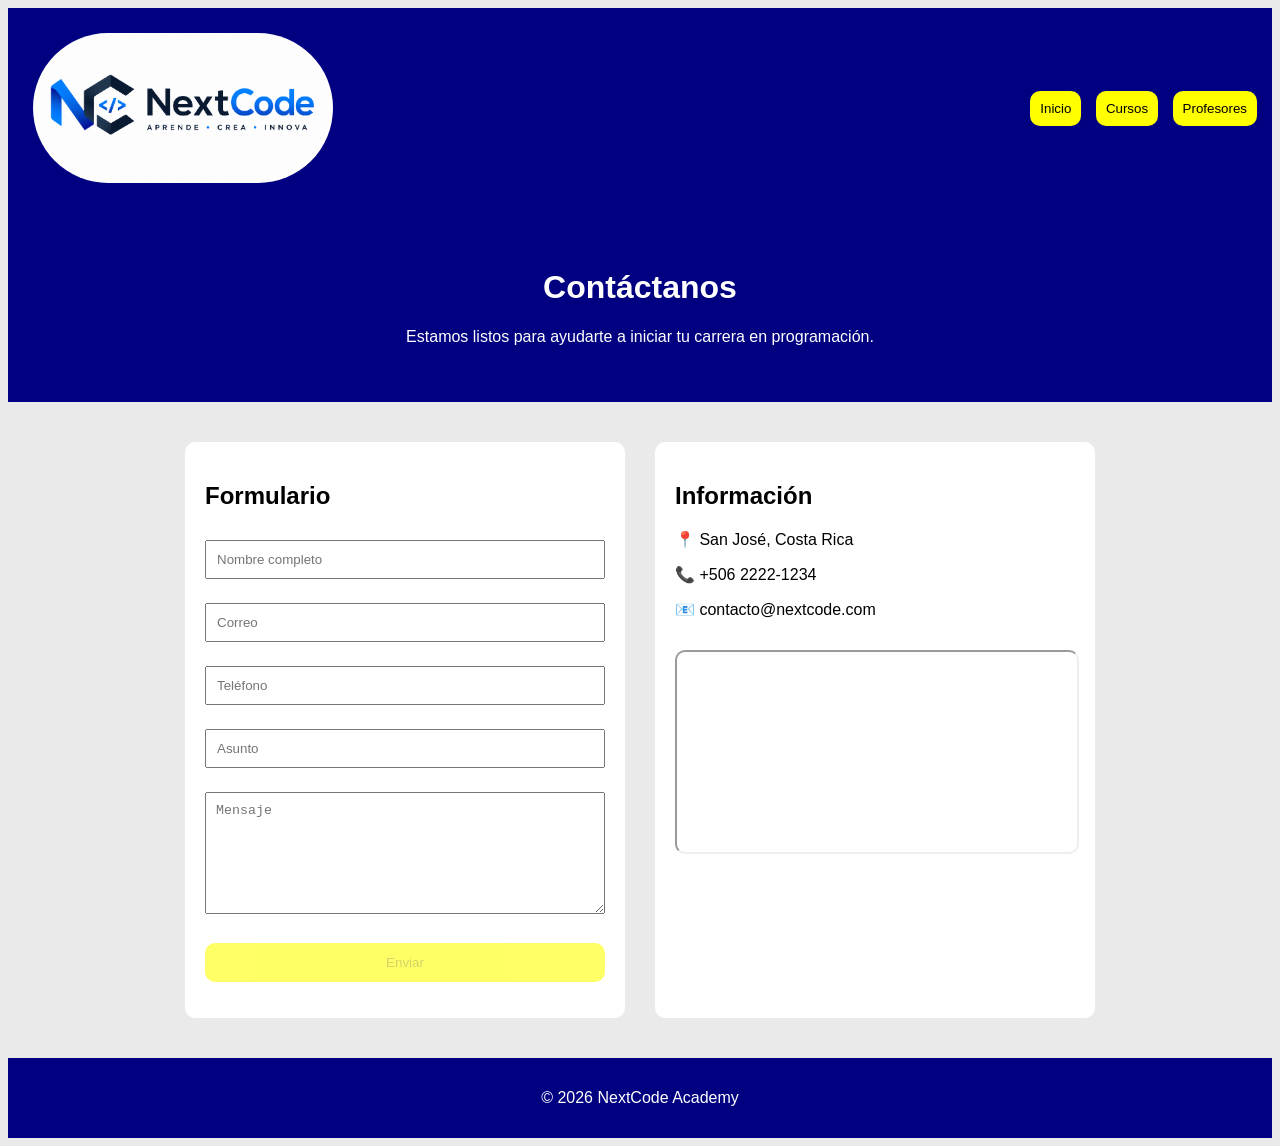
<file: contacto.html>
<!DOCTYPE html>
<html lang="es">

<head>
    <meta charset="UTF-8">
    <title>Contacto | NextCode</title>

    <link rel="stylesheet" href="./css/contacto.css">
</head>

<body>

    <nav>
        <img src="./img/nextcode.png" class="logo">

        <div class="menu">
            <button onclick="location.href='./index.html'">Inicio</button>
            <button onclick="location.href='./cursos.html'">Cursos</button>
            <button onclick="location.href='./profesores.html'">Profesores</button>
        </div>
    </nav>

    <div class="inicio">
        <h1>Contáctanos</h1>
        <p>
            Estamos listos para ayudarte a iniciar
            tu carrera en programación.
        </p>
    </div>

    <div class="contacto">

        <div class="card">

            <h2>Formulario</h2>

            <form id="formulario">

                <input type="text" id="nombre" placeholder="Nombre completo">
                <small id="errorNombre"></small>

                <input type="email" id="correo" placeholder="Correo">
                <small id="errorCorreo"></small>

                <input type="text" id="telefono" placeholder="Teléfono">
                <small id="errorTelefono"></small>

                <input type="text" id="asunto" placeholder="Asunto">
                <small id="errorAsunto"></small>

                <textarea id="mensaje" placeholder="Mensaje"></textarea>
                <small id="errorMensaje"></small>

                <button type="submit" id="btnEnviar" disabled>
                    Enviar
                </button>

            </form>

            <p id="mensajeExito"></p>

        </div>

        <div class="card">
            <h2>Información</h2>

            <p>📍 San José, Costa Rica</p>
            <p>📞 +506 2222-1234</p>
            <p>📧 contacto@nextcode.com</p>

            <iframe
                src="https://www.google.com/maps/embed?pb=!1m18!1m12!1m3!1d3929.746520777404!2d-84.09072492585753!3d9.93254237422486!2m3!1f0!2f0!3f0!3m2!1i1024!2i768!4f13.1!3m3!1m2!1s0x8fa0e3420b1b4d61%3A0x7c4d4ec2d5b4df44!2sSan%20Jos%C3%A9%2C%20Costa%20Rica!5e0!3m2!1ses!2scr!4v1717272000000!5m2!1ses!2scr"
                loading="lazy">
            </iframe>

        </div>

    </div>

    <footer>
        <p>© 2026 NextCode Academy</p>
    </footer>

    <script src="./JS/Contacto.js"></script>

</body>

</html>
</file>
<file: css/contacto.css>
body{
    
    font-family: Arial;
    background-color: #eaeaea;
}

nav{
    background-color: navy;
    padding: 15px;

    display: flex;
    justify-content: space-between;
    align-items: center;
}

.logo{
    width: 90px;
}

.menu button{
    background-color: yellow;
    border: none;
    padding: 10px;
    margin-left: 10px;
    border-radius: 10px;
    cursor: pointer;
}

.inicio{
    background-color: navy;
    color: white;
    text-align: center;
    padding: 40px;
}

.contacto{
    display: flex;
    justify-content: center;
    gap: 30px;

    padding: 40px;
    flex-wrap: wrap;
}


.card{
    background-color: white;
    width: 400px;

    padding: 20px;

    border-radius: 10px;
}


form{
    display: flex;
    flex-direction: column;
}

input,
textarea{
    margin-top: 10px;
    padding: 10px;
}

textarea{
    height: 100px;
}

form button{
    margin-top: 15px;
    background-color: yellow;
    border: none;
    padding: 12px;
    border-radius: 10px;
    cursor: pointer;
}

iframe{
    width: 100%;
    height: 200px;

    border-radius: 10px;

    margin-top: 15px;
}


nav{
    background-color: navy;
    padding: 15px;

    display: flex;
    justify-content: space-between;
    align-items: center;
}

.logo{
    padding: 10px;
    width: 300px;
    border-radius: 100px;
    
}

.menu button{
    margin-left: 10px;
}

.titulo{
    text-align: center;
    margin-top: 20px;
}

footer{
    background-color: navy;
    color: white;
    text-align: center;

    padding: 15px;
}
small {
    color: red;
    display: block;
    margin-top: 4px;
    margin-bottom: 10px;
    font-size: 0.9rem;
}

#mensajeExito {
    color: green;
    font-weight: bold;
    margin-top: 15px;
}

#btnEnviar:disabled {
    opacity: 0.6;
    cursor: not-allowed;
}
</file>
